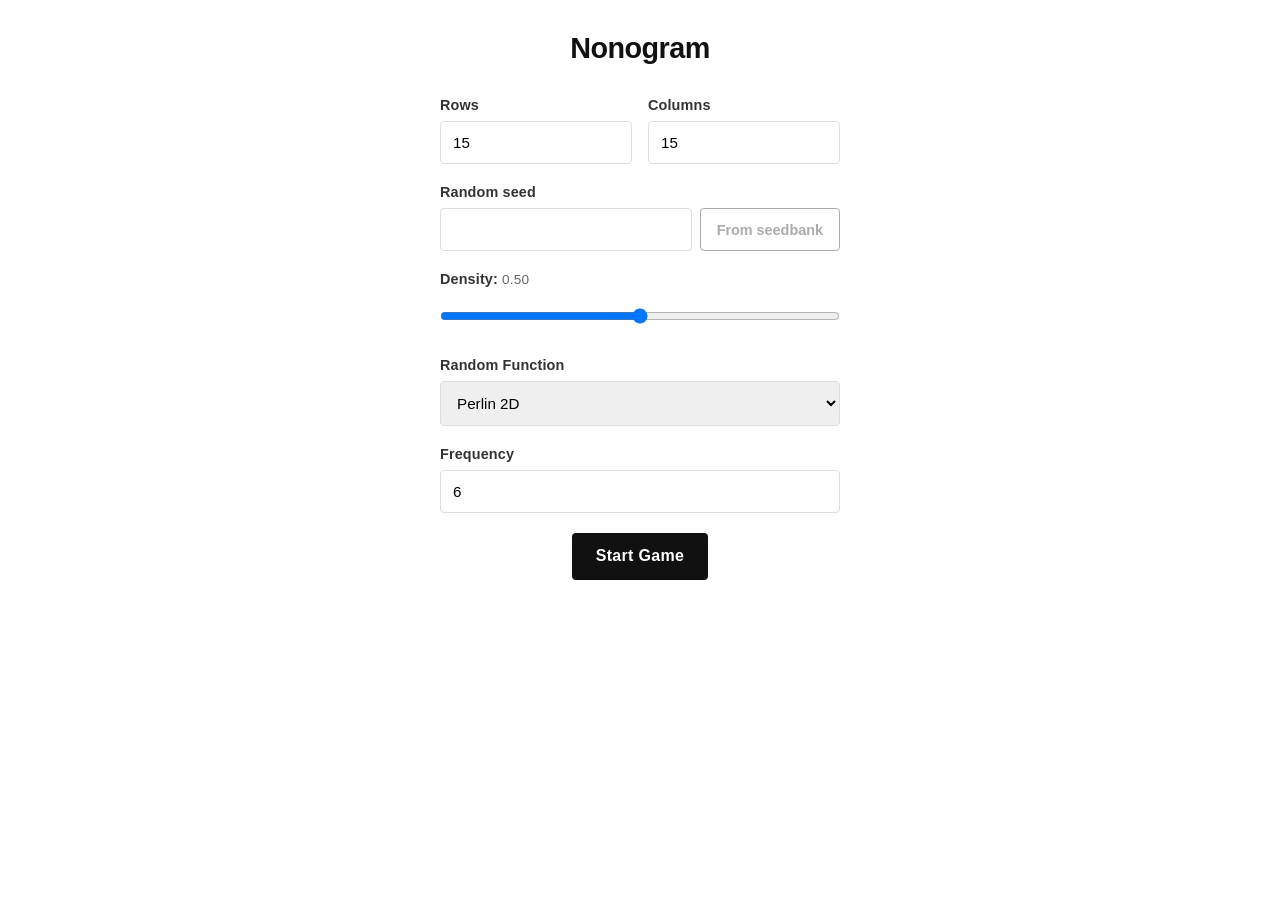
<file: templates/index.html>
<!DOCTYPE html>
<html lang="en">
<head>
  <meta charset="UTF-8" />
  <meta name="viewport" content="width=device-width, initial-scale=1.0" />
  <title>Nonogram - New Game</title>
  <link rel="stylesheet" href="/static/style.css"/>
</head>
<body>

<div id="menu-container">
  <h1 id="menu-title">Nonogram</h1>
  
  <form id="game-form">
    <div class="form-row">
      <div class="form-group">
        <label for="rows">Rows</label>
        <input type="number" id="rows" name="rows" min="3" max="99" value="15" required />
      </div>
      <div class="form-group">
        <label for="cols">Columns</label>
        <input type="number" id="cols" name="cols" min="3" max="99" value="15" required />
      </div>
    </div>

    <div class="form-group">
      <label for="seed">Random seed</label>
      <div class="seed-row">
        <input type="text" id="seed" name="seed" />
        <button type="button" id="seedbank-btn" data-sizes='{{ seedbank_sizes | tojson }}' disabled>
          From seedbank
        </button>
      </div>
    </div>
    
    <div class="form-group">
      <label for="density">
        Density: <span class="density-display" id="density-value">0.50</span>
      </label>
      <input type="range" id="density" name="density" min="0.3" max="0.7" step="0.01" value="0.5" />
    </div>
    
    <div class="form-group">
      <label for="random-function">Random Function</label>
      <select id="random-function" name="random_function" required>
        <option value="perlin2d">Perlin 2D</option>
        <option value="random">Random</option>
      </select>
    </div>
    
    <div class="form-group">
      <label for="frequency">Frequency</label>
      <input type="number" id="frequency" name="frequency" min="1" max="20" value="6" required />
    </div>
    
    <button type="submit" id="submit-btn">Start Game</button>
  </form>

  <div id="form-status" aria-live="polite"></div>
</div>

<script>
  const densityDisplay = document.getElementById('density-value');
  const densityInput = document.getElementById('density');
  const gameForm = document.getElementById('game-form');
  const submitButton = document.getElementById('submit-btn');
  const formStatus = document.getElementById('form-status');
  
  densityInput.addEventListener('input', (event) => {
    densityDisplay.textContent = parseFloat(event.target.value).toFixed(2);
  });

  // Seed bank: pre-sieved seeds known to be solvable by logic alone, only for some sizes.
  const rowsInput = document.getElementById('rows');
  const colsInput = document.getElementById('cols');
  const seedInput = document.getElementById('seed');
  const randomFunctionInput = document.getElementById('random-function');
  const frequencyInput = document.getElementById('frequency');
  const seedbankButton = document.getElementById('seedbank-btn');
  const seedbankSizes = new Set(JSON.parse(seedbankButton.dataset.sizes).map(([r, c]) => `${r}x${c}`));

  function updateSeedbankButton() {
    const available = seedbankSizes.has(`${Number(rowsInput.value)}x${Number(colsInput.value)}`);
    seedbankButton.disabled = !available;
    seedbankButton.title = available
      ? 'Fill in a random seed that is guaranteed solvable'
      : 'No seed bank for this board size';
  }

  rowsInput.addEventListener('input', updateSeedbankButton);
  colsInput.addEventListener('input', updateSeedbankButton);
  updateSeedbankButton();

  seedbankButton.addEventListener('click', async () => {
    seedbankButton.disabled = true;
    try {
      const params = new URLSearchParams({ rows: rowsInput.value, cols: colsInput.value });
      const response = await fetch(`/seedbank/random?${params.toString()}`);
      if (!response.ok) {
        throw new Error(`HTTP ${response.status}`);
      }

      // Bank seeds are only solvable with the settings they were sieved with, so fill those in too.
      const data = await response.json();
      seedInput.value = data.seed;
      densityInput.value = data.density;
      densityDisplay.textContent = Number(data.density).toFixed(2);
      randomFunctionInput.value = data.random_function;
      frequencyInput.value = data.frequency;
      formStatus.textContent = 'Filled in a solvable seed from the seed bank.';
    } catch (error) {
      formStatus.textContent = `Failed to get a seed from the seed bank: ${error.message}`;
    } finally {
      updateSeedbankButton();
    }
  });

  gameForm.addEventListener('submit', async (event) => {
    event.preventDefault();

    const originalLabel = submitButton.textContent;
    const params = new URLSearchParams();
    params.set('rows', document.getElementById('rows').value);
    params.set('cols', document.getElementById('cols').value);
    params.set('density', document.getElementById('density').value);
    params.set('random_function', document.getElementById('random-function').value);
    params.set('frequency', document.getElementById('frequency').value);

    const seed = document.getElementById('seed').value.trim();
    if (seed) {
      params.set('seed', seed);
    }

    submitButton.disabled = true;
    submitButton.textContent = 'Creating...';
    formStatus.textContent = 'Creating game...';

    try {
      const response = await fetch(`/new?${params.toString()}`);
      if (!response.ok) {
        throw new Error(`HTTP ${response.status}`);
      }

      const data = await response.json();
      if (!data.game_id) {
        throw new Error('Missing game id');
      }

      window.location.assign(`/game?id=${encodeURIComponent(data.game_id)}`);
    } catch (error) {
      const message = `Failed to create game: ${error.message}`;
      formStatus.textContent = message;
      alert(message);
    } finally {
      submitButton.disabled = false;
      submitButton.textContent = originalLabel;
    }
  });
</script>
</body>
</html>
</file>
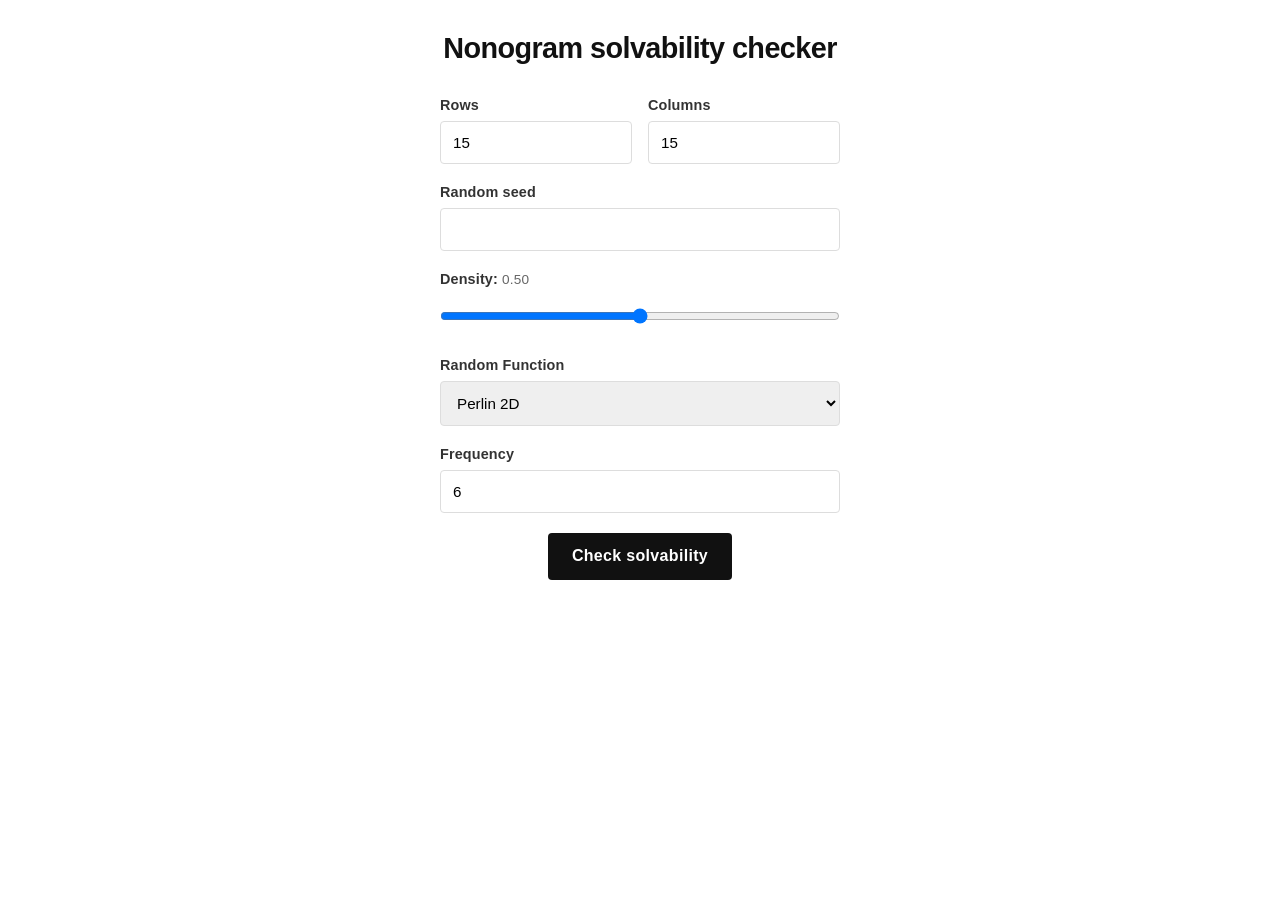
<file: templates/check_solvable.html>
<!DOCTYPE html>
<html lang="en">
<head>
  <meta charset="UTF-8" />
  <meta name="viewport" content="width=device-width, initial-scale=1.0" />
  <title>Nonogram - Solvability Checker</title>
  <link rel="stylesheet" href="/static/style.css"/>
</head>
<body>

<div id="menu-container">
  <h1 id="menu-title">Nonogram solvability checker</h1>
  
  <form id="game-form">
    <div class="form-row">
      <div class="form-group">
        <label for="rows">Rows</label>
        <input type="number" id="rows" name="rows" min="2" max="99" value="15" required />
      </div>
      <div class="form-group">
        <label for="cols">Columns</label>
        <input type="number" id="cols" name="cols" min="2" max="99" value="15" required />
      </div>
    </div>

    <div class="form-group">
      <label for="seed">Random seed</label>
      <input type="text" id="seed" name="seed" />
    </div>
    
    <div class="form-group">
      <label for="density">
        Density: <span class="density-display" id="density-value">0.50</span>
      </label>
      <input type="range" id="density" name="density" min="0.3" max="0.7" step="0.01" value="0.5" />
    </div>
    
    <div class="form-group">
      <label for="random-function">Random Function</label>
      <select id="random-function" name="random_function" required>
        <option value="perlin2d">Perlin 2D</option>
        <option value="random">Random</option>
      </select>
    </div>
    
    <div class="form-group">
      <label for="frequency">Frequency</label>
      <input type="number" id="frequency" name="frequency" min="1" max="20" value="6" required />
    </div>
    
    <button type="submit" id="submit-btn">Check solvability</button>
  </form>

  <div id="form-status" aria-live="polite"></div>
</div>

<script>
  const densityDisplay = document.getElementById('density-value');
  const densityInput = document.getElementById('density');
  const gameForm = document.getElementById('game-form');
  const submitButton = document.getElementById('submit-btn');
  const formStatus = document.getElementById('form-status');
  
  densityInput.addEventListener('input', (event) => {
    densityDisplay.textContent = parseFloat(event.target.value).toFixed(2);
  });
  
  gameForm.addEventListener('submit', async (event) => {
    event.preventDefault();

    const originalLabel = submitButton.textContent;
    const params = new URLSearchParams();
    params.set('rows', document.getElementById('rows').value);
    params.set('cols', document.getElementById('cols').value);
    params.set('density', document.getElementById('density').value);
    params.set('random_function', document.getElementById('random-function').value);
    params.set('frequency', document.getElementById('frequency').value);

    const seed = document.getElementById('seed').value.trim();
    if (seed) {
      params.set('seed', seed);
    }

    submitButton.disabled = true;
    submitButton.textContent = 'Checking...';
    formStatus.textContent = 'Checking solvability...';

    try {
      const response = await fetch(`/check_solvable?${params.toString()}`, {method: 'POST'});
      if (!response.ok) {
        throw new Error(`HTTP ${response.status}`);
      }

      const data = await response.json();
      if (!data.solvable) {
        formStatus.textContent = 'Nonogram is not solvable!';
      } else {
        formStatus.textContent = 'Nonogram is solvable!';
      }
    } catch (error) {
      const message = `Failed to check solvability: ${error.message}`;
      formStatus.textContent = message;
      alert(message);
    } finally {
      submitButton.disabled = false;
      submitButton.textContent = originalLabel;
    }
  });
</script>
</body>
</html>
</file>
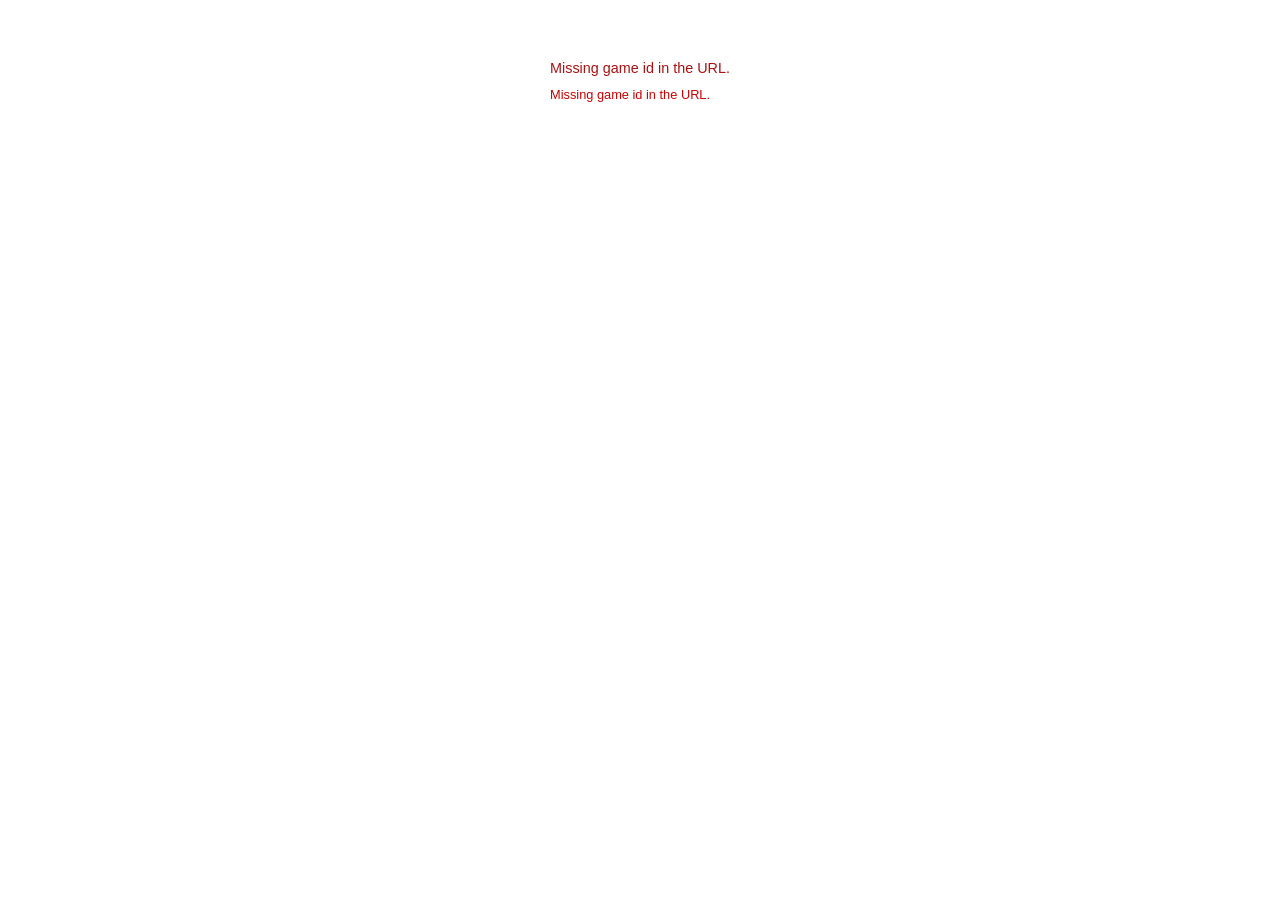
<file: templates/game.html>
<!DOCTYPE html>
<html lang="en">
<head>
  <meta charset="UTF-8" />
  <meta name="viewport" content="width=device-width, initial-scale=1.0" />
  <title>Nonogram - Game</title>
  <link rel="stylesheet" href="/static/style.css"/>
</head>
<body>

<div id="nonogram" class="loading" aria-busy="true">
  <div id="top-row">
    <div id="corner"></div>
    <div id="col-hints"></div>
  </div>
  <div id="middle-row">
    <div id="row-hints"></div>
    <div id="grid-wrap">
      <div id="grid"></div>
    </div>
  </div>
  <div id="details"></div>
  <div id="status-msg" aria-live="polite">Connecting to saved game...</div>
  <div id="error-msg" aria-live="polite"></div>
</div>

<script src="/static/game.js"></script>
</body>
</html>
</file>
<file: static/style.css>
*, *::before, *::after { box-sizing: border-box; margin: 0; padding: 0; }

body {
  font-family: -apple-system, BlinkMacSystemFont, "Segoe UI", Roboto, sans-serif;
  background: #ffffff;
  display: flex;
  justify-content: center;
  align-items: flex-start;
  padding: 2rem;
  min-height: 100vh;
}

/* ── Puzzle container ─────────────────────────────────────────────── */
#nonogram {
  display: inline-flex;
  flex-direction: column;
  align-items: flex-start;
  user-select: none;
}

/* ── Top area: corner + column hints ─────────────────────────────── */
#top-row {
  display: flex;
  align-items: flex-end;   /* hints sit flush against the grid top */
  flex-shrink: 0;
}

#corner {
  flex-shrink: 0;
  /* width & height set by JS to match hint-row height + left-hint width */
}

#col-hints {
  display: flex;
  flex-direction: row;
  overflow: hidden;          /* clip, not scroll — height is capped */
  flex-shrink: 0;
}

.col-hint {
  display: flex;
  flex-direction: column;
  justify-content: flex-end;
  align-items: center;
  overflow: hidden;
  flex-shrink: 0;
}

/* ── Middle area: row hints + grid ───────────────────────────────── */
#middle-row {
  display: flex;
  flex-direction: row;
  overflow: auto;            /* scroll when grid overflows viewport */
}

#row-hints {
  display: flex;
  flex-direction: column;
  flex-shrink: 0;
}

.row-hint {
  display: flex;
  flex-direction: row;
  justify-content: flex-end;
  align-items: center;
  flex-shrink: 0;
}

/* ── Hint numbers ─────────────────────────────────────────────────── */
.hint-num {
  font-size: 1.2rem;
  font-weight: 600;
  color: #111;
  line-height: 1;
  cursor: pointer;
  transition: color 0.15s;
  white-space: nowrap;
}
.hint-num.highlighted { color: rgb(237, 112, 45); }

/* ── The grid ─────────────────────────────────────────────────────── */
#grid-wrap {
  flex-shrink: 0;
}

#grid {
  display: grid;
  /* grid-template-columns/rows set dynamically by JS */
}

/* ── Individual cells ─────────────────────────────────────────────── */
.cell {
  position: relative;
  cursor: pointer;
  background: #fff;
  transition: background 0.07s;
  /* border drawn via box-shadow trick — see JS for border assignment */
}

/* cell states */
.cell.filled  { background: #111; }
.cell.marked  { background: #fff; }

/* X marker */
.cell.marked::after {
  content: '❌';
  position: absolute;
  inset: 0;
  display: flex;
  align-items: center;
  justify-content: center;
  font-size: 0.65em;
  line-height: 1;
  pointer-events: none;
}

/* ── Details strip ────────────────────────────────────────────────── */
#details {
  margin-top: 1rem;
  font-size: 0.68rem;
  color: #aaa;
  letter-spacing: 0.02em;
}

/* ── Loading / error states ───────────────────────────────────────── */
#nonogram.loading { opacity: 0.4; pointer-events: none; }
#error-msg {
  color: #c00;
  font-size: 0.8rem;
  margin-top: 0.5rem;
  display: none;
}

#status-msg {
  min-height: 1.2rem;
  margin: 0.75rem 0 0;
  font-size: 0.9rem;
  color: #666;
}

#status-msg[data-state="error"] {
  color: #a11;
}

#status-msg[data-state="solved"] {
  color: #0a6b2e;
}

/* -- Menu styles -- */
#menu-container {
  display: flex;
  flex-direction: column;
  gap: 2rem;
  width: 100%;
  max-width: 400px;
  margin: 0 auto;
}

#game-form {
  display: flex;
  flex-direction: column;
  gap: 1.25rem;
}

#menu-title {
  font-size: 1.8rem;
  font-weight: 700;
  color: #111;
  text-align: center;
  letter-spacing: -0.02em;
}

.form-group {
  display: flex;
  flex-direction: column;
  gap: 0.5rem;
}

.form-group label {
  font-size: 0.9rem;
  font-weight: 600;
  color: #333;
  letter-spacing: 0.01em;
}

.form-group input,
.form-group select {
  padding: 0.75rem;
  border: 1px solid #ddd;
  border-radius: 4px;
  font-size: 0.95rem;
  font-family: inherit;
  transition: border-color 0.2s, box-shadow 0.2s;
}

.form-group input:focus,
.form-group select:focus {
  outline: none;
  border-color: #333;
  box-shadow: 0 0 0 2px rgba(51, 51, 51, 0.1);
}

.form-row {
  display: grid;
  grid-template-columns: 1fr 1fr;
  gap: 1rem;
}

.density-display {
  font-size: 0.85rem;
  color: #666;
  font-weight: 500;
}

.seed-row {
  display: flex;
  gap: 0.5rem;
}

.seed-row input {
  flex: 1;
  min-width: 0;
}

#seedbank-btn {
  padding: 0 1rem;
  background: #fff;
  color: #111;
  border: 1px solid #111;
  border-radius: 4px;
  font-size: 0.9rem;
  font-weight: 600;
  font-family: inherit;
  white-space: nowrap;
  cursor: pointer;
  transition: background 0.2s, opacity 0.2s;
}

#seedbank-btn:hover:not(:disabled) {
  background: #f2f2f2;
}

#seedbank-btn:disabled {
  opacity: 0.35;
  cursor: not-allowed;
}

#submit-btn {
  align-self: center;
  padding: 0.9rem 1.5rem;
  background: #111;
  color: white;
  border: none;
  border-radius: 4px;
  font-size: 1rem;
  font-weight: 600;
  letter-spacing: 0.02em;
  cursor: pointer;
  transition: background 0.2s, transform 0.1s;
}

#submit-btn:hover {
  background: #333;
}

#submit-btn:active {
  transform: scale(0.98);
}

#form-status {
  min-height: 1.25rem;
  font-size: 0.9rem;
  color: #666;
  text-align: center;
}

#submit-btn:disabled {
  opacity: 0.7;
  cursor: progress;
  transform: none;
}
</file>
